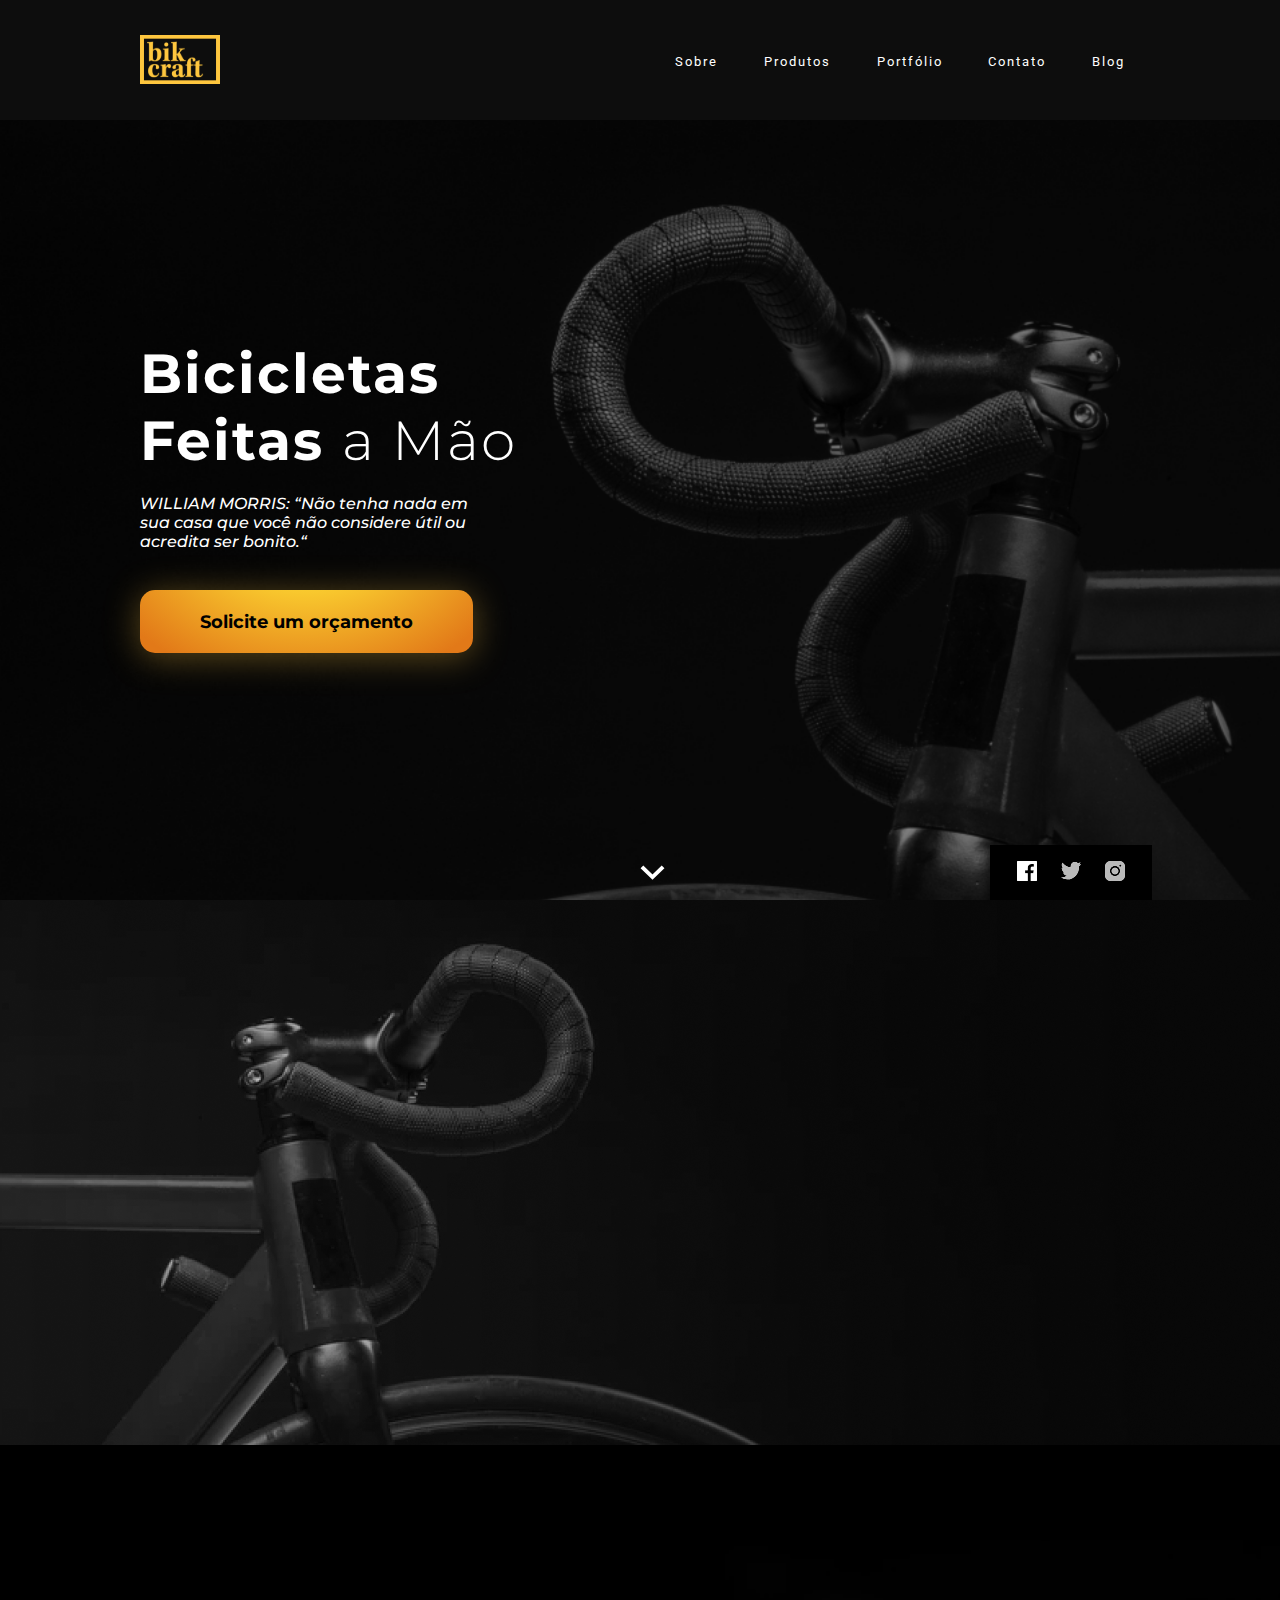
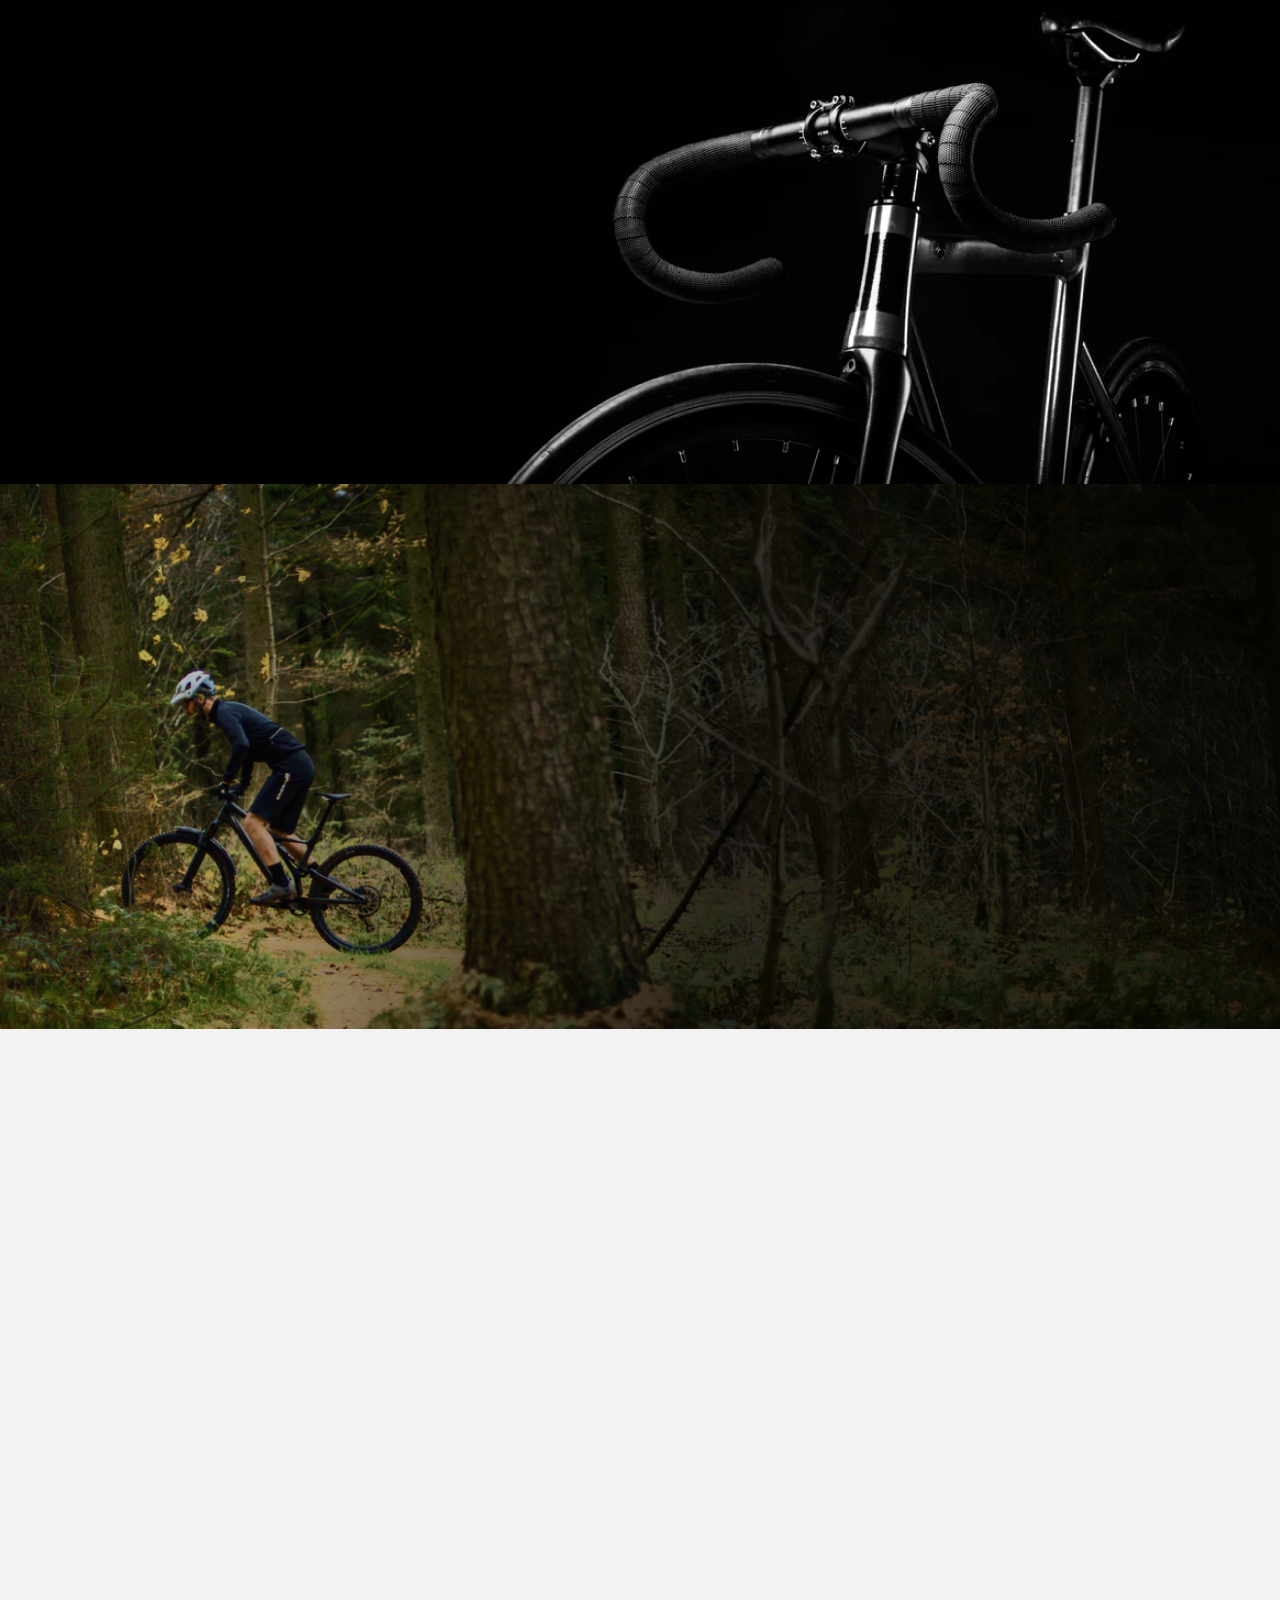
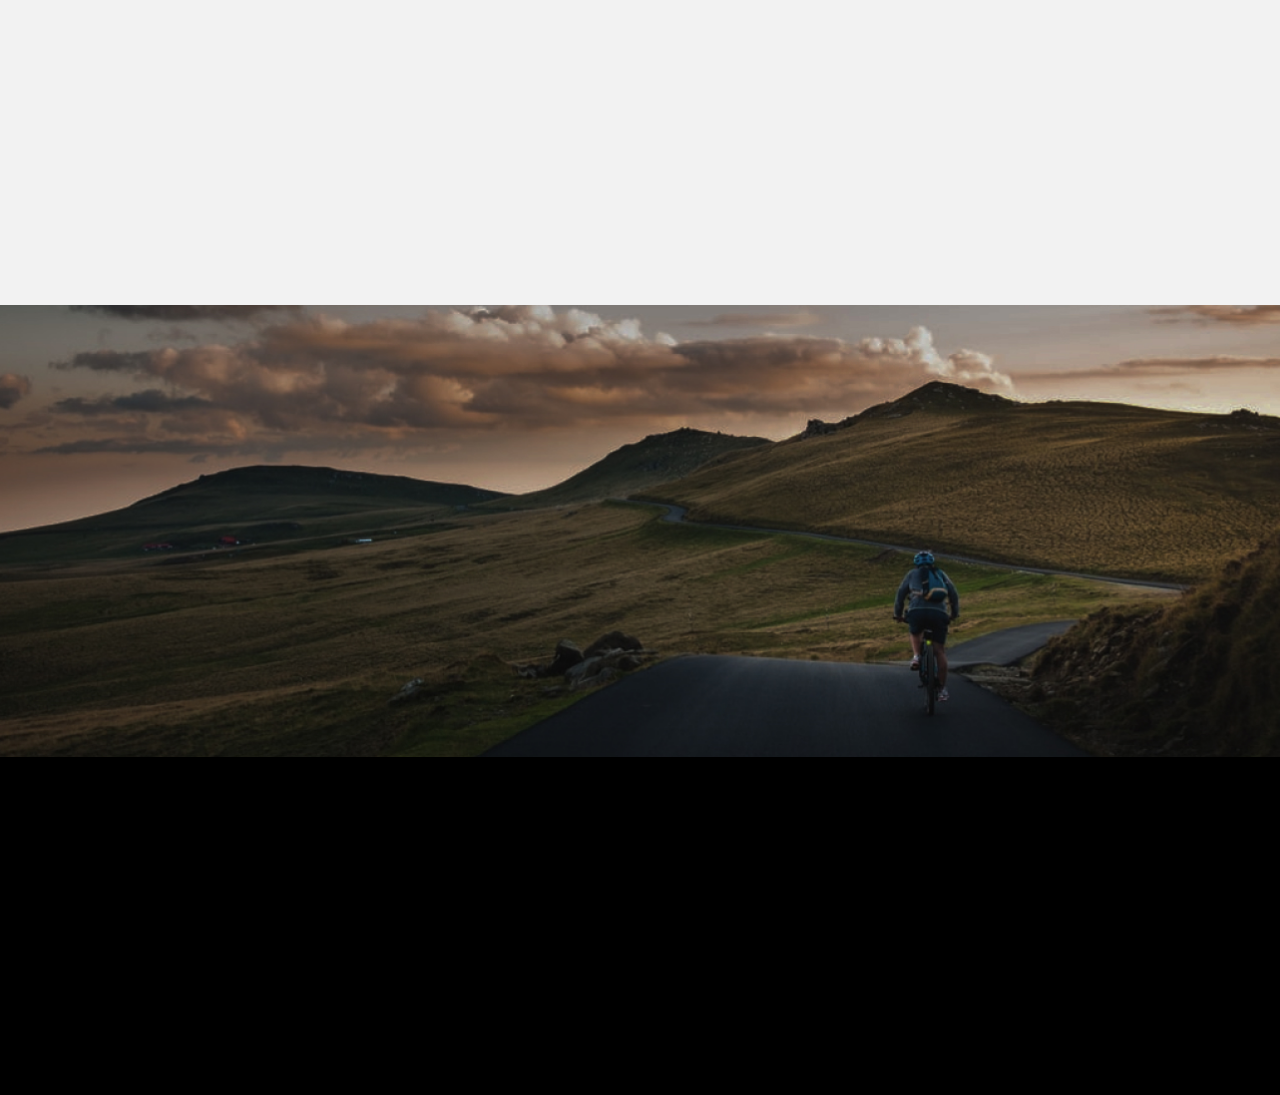
<file: index.html>
<!DOCTYPE html>
<html lang="pt-br">
<head>
  <meta charset="UTF-8">
  <meta http-equiv="X-UA-Compatible" content="IE=edge">
  <meta name="viewport" content="width=device-width, initial-scale=1.0">
  <link href="https://fonts.googleapis.com/css2?family=Montserrat:wght@400;600;700;900&family=Roboto&display=swap&family=Nunito:ital,wght@0,400;0,600;0,700;0,800;0,900;1,400&display=swap" rel="stylesheet">
  <link rel="stylesheet" href="css/style.css">
  <title>Bikcraft Redesign</title>
</head>
<body>
  <section>
    <!-- Header -->
    <header class="header">
      <nav class="container nav">
        <div class="logo">
          <a href="index.html"><img src="img/logo.svg" alt="Bikcraft"></a>
        </div>
        <button class="hambrguer" aria-expanded="false" aria-controls="menu">
          <span></span>
          <span></span>
          <span></span>
        </button>
        <ul class="menu">
          <li><a href="sobre.html">Sobre</a></li>
          <li><a href="#produtos">Produtos</a></li>
          <li><a href="#">Portfólio</a></li>
          <li><a href="#">Contato</a></li>
          <li><a href="#">Blog</a></li>
        </ul>
      </nav>
    </header>

    <!-- Introdução -->
    <section class="introducao">
      <div class="container scroll-suave textos-intro">
        <h1>Bicicletas <br>Feitas <span>a Mão</span></h1>
        <blockquote>WILLIAM MORRIS: “Não tenha nada em sua casa que você não considere útil ou acredita ser bonito.“</blockquote>
        <button class="orcamento">Solicite um orçamento</button>
      </div>
      <div class="scroll">
        <a href="#durabilidade"><img src="img/scroll.svg" alt="scroll"></a>
      </div>
      <div class="redes-sociais">
        <a href="https://www.facebook.com/" target="blank"><img src="img/facebook.svg" alt="Facebook Bikcraft"></a>
        <a href="https://twitter.com/" target="blank"><img src="img/twitter.svg" alt="Twitter Bikcraft"></a>
        <a href="https://www.instagram.com/" target="blank"><img src="img/instagram.svg" alt="Instagram Bikcraft"></a>
      </div>
    </section>

    <!-- Durabilidade -->
    <section class="durabilidade" id="durabilidade">
      <div class="container scroll-suave textos">
        <h1>Durabilidade</h1>
        <p>Sólida como pedra, leve como o vento e <br>resistente como o diamante, são nossos <br>diferenciais.</p>
        <div class="btn-saiba-mais">
          <span>Saiba Mais</span>
          <img src="img/flecha.png" alt="Flecha">
        </div>
      </div>
    </section>

    <!-- Design -->
    <section class="design">
      <div class="container scroll-suave textos realinhar">
        <h1>Design</h1>
        <p>Feitas sob medida para o melhor conforto e <br>eficiência. Adaptamos a sua Bikcraft para o<br> seu corpo.</p>
        <div class="btn-saiba-mais">
          <span>Saiba Mais</span>
          <img src="img/flecha.png" alt="Flecha">
        </div>
      </div>
    </section>

    <!-- Sustentabilidade -->
    <section class="sustentabilidade">
      <div class="container scroll-suave textos">
        <h1>Sustentabilidade</h1>
        <p>Além de ajudar a cuidar do meio ambiente,<br> tirando carros da rua, toda a produção é<br> sustentável.</p>
        <div class="btn-saiba-mais">
          <span>Saiba Mais</span>
          <img src="img/flecha.png" alt="Flecha">
        </div>
      </div>
    </section>

    <!-- Bicicletas -->
    <section id="produtos" class="container bikes">
      <div class="botoes scroll-suave">
        <div class="btn-padrao"><img src="img/icone-passeio.svg" alt="Botão Passeio"><span>Bikcraft Passeio</span></div>
        <div class="btn-padrao"><img src="img/icone-esporte.svg" alt="Botão Esporte"><span>Bikcraft Esporte</span></div>
        <div class="btn-padrao"><img src="img/icone-retro.svg" alt="Botão Retrô"><span>Bikcraft Retrô</span></div>
      </div>
      <div class="tipo-bike scroll-suave">
        <div class="passeio">
          <div class="mini-galeria">
            <div class="icones-passeio">
              <div class="icone-1"></div>
              <div class="icone-2"></div>
              <div class="icone-3"></div>
            </div>
          </div>
          <div class="imagens-passeio">
            <div class="img-1">
              <img src="img/passeio-1.png" alt="Passeio Imagem 1">
            </div>
            <div class="img-2">
              <img src="img/passeio-2.png" alt="Passeio Imagem 2">
            </div>
            <div class="img-3">
              <img src="img/passeio-3.png" alt="Passeio Imagem 3">
            </div>
          </div>
          <div class="caracteristicas">
            <h1>Bikcraft Passeio</h1>
            <p>Muito melhor do que passear pela orla a vidros fechados. A Bikcraft Passeio é uma bicicleta que une conforto e praticidade para o seu dia a dia. Você nunca mais vai querer saber de outra.</p>
            <div class="barras">
              <p>Conforto</p>
              <div class="conforto"></div>
              <p>Praticidade</p>
              <div class="praticidade"></div>
              <p>Design</p>
              <div class="design-barra"></div>
              <p>Versatilidade</p>
              <div class="versatilidade"></div>
            </div>
          </div>
        </div>
        <div class="esporte">
          <div class="mini-galeria">
            <div class="icones-esporte">
              <div class="icone-1"></div>
              <div class="icone-2"></div>
              <div class="icone-3"></div>
            </div>
          </div>
          <div class="imagens-esporte">
            <div class="img-1">
              <img src="img/esporte-1.png" alt="Passeio Esporte 1">
            </div>
            <div class="img-2">
              <img src="img/esporte-2.png" alt="Passeio Esporte 2">
            </div>
            <div class="img-3">
              <img src="img/esporte-3.png" alt="Passeio Esporte 3">
            </div>
          </div>
          <div class="caracteristicas">
            <h1>Bikcraft Esporte</h1>
            <p>Mais rápida do que Forrest Gump, ninguém vai pegar você. A Bikcraft Esporte é uma bicicleta desenhada para a máxima performance. O seu desempenho supera qualquer uma da categoria.</p>
            <div class="barras">
              <p>Conforto</p>
              <div class="conforto"></div>
              <p>Praticidade</p>
              <div class="praticidade"></div>
              <p>Design</p>
              <div class="design-barra"></div>
              <p>Versatilidade</p>
              <div class="versatilidade"></div>
            </div>
          </div>
        </div>
        <div class="retro">
          <div class="mini-galeria">
            <div class="icones-retro">
              <div class="icone-1"></div>
              <div class="icone-2"></div>
              <div class="icone-3"></div>
            </div>
          </div>
          <div class="imagens-retro">
            <div class="img-1">
              <img src="img/retro-1.png" alt="Imagem Retrô 1">
            </div>
            <div class="img-2">
              <img src="img/retro-2.png" alt="Imagem Retrô 2">
            </div>
            <div class="img-3">
              <img src="img/retro-3.png" alt="Imagem Retrô 3">
            </div>
          </div>
          <div class="caracteristicas">
            <h1>Bikcraft Retrô
            </h1>
            <p>O passado volta para lembrarmos o que devemos fazer no futuro. A Bikcraft Retrô é uma bicicleta estiloza, feita para você que gosta do clássico, mas que não abre mão do conforto.</p>
            <div class="barras">
              <p>Conforto</p>
              <div class="conforto"></div>
              <p>Praticidade</p>
              <div class="praticidade"></div>
              <p>Design</p>
              <div class="design-barra"></div>
              <p>Versatilidade</p>
              <div class="versatilidade"></div>
            </div>
          </div>
        </div>
      </div>
    </section>

    <!-- Quebra -->
    <section class="quebra">
      <div class="container scroll-suave quote">
        <p>“o verdadeiro segredo da felicidade está em ter um genuíno <br>interesse por todos os detalhes da vida cotidiana.”
        </p>
        <h2>William Morris</h2>
      </div>
    </section>

    <!-- Footer -->
    <footer class="footer">
      <div class="informacoes scroll-suave container">
        <div class="historia">
          <h2>Nossa História</h2>
          <p>Quando iniciamos a Bikcraft queriamos apenas um produto que adoraríamos utilizar. Eramos apaixonados por pedalar e também por fazer as coisas com as nossas próprias mãos. Assim surgiu um sonho na garagem da nossa casa.</p>
        </div>
        <div class="contato">
          <h2>Contato</h2>
          <p>- +55 21 9999-9999<br>
            - contato@bikcraft.com<br>
            - Rua Ali Perto - Botafogo
          </p>
        </div>
        <div class="redes-sociais">
          <h2>Rede Sociais</h2>
          <a href="https://www.facebook.com/" target="blank"><img src="img/facebook.svg" alt="Facebook Bikcraft"></a>
          <a href="https://twitter.com/" target="blank"><img src="img/twitter.svg" alt="Twitter Bikcraft"></a>
          <a href="https://www.instagram.com/" target="blank"><img src="img/instagram.svg" alt="Instagram Bikcraft"></a>
        </div>
        <div class="cop">
          <p>Redesign - Bikcraft 2021 - Alguns direitos reservados. <br>Codificado por <a href="https://github.com/ArlissonC" target="blank">Arlisson Costa</a><br>Redesign idealizado por <a href="https://www.linkedin.com/in/helloozy/" target="blank">Hosana Rodrigues</a></p>
          <img src="img/logo-branca.svg" alt="Bikcraft">
        </div>
      </div>
    </footer>
  </section>
  <script type="module" src="./js/script.js"></script>
</body>
</html>
</file>
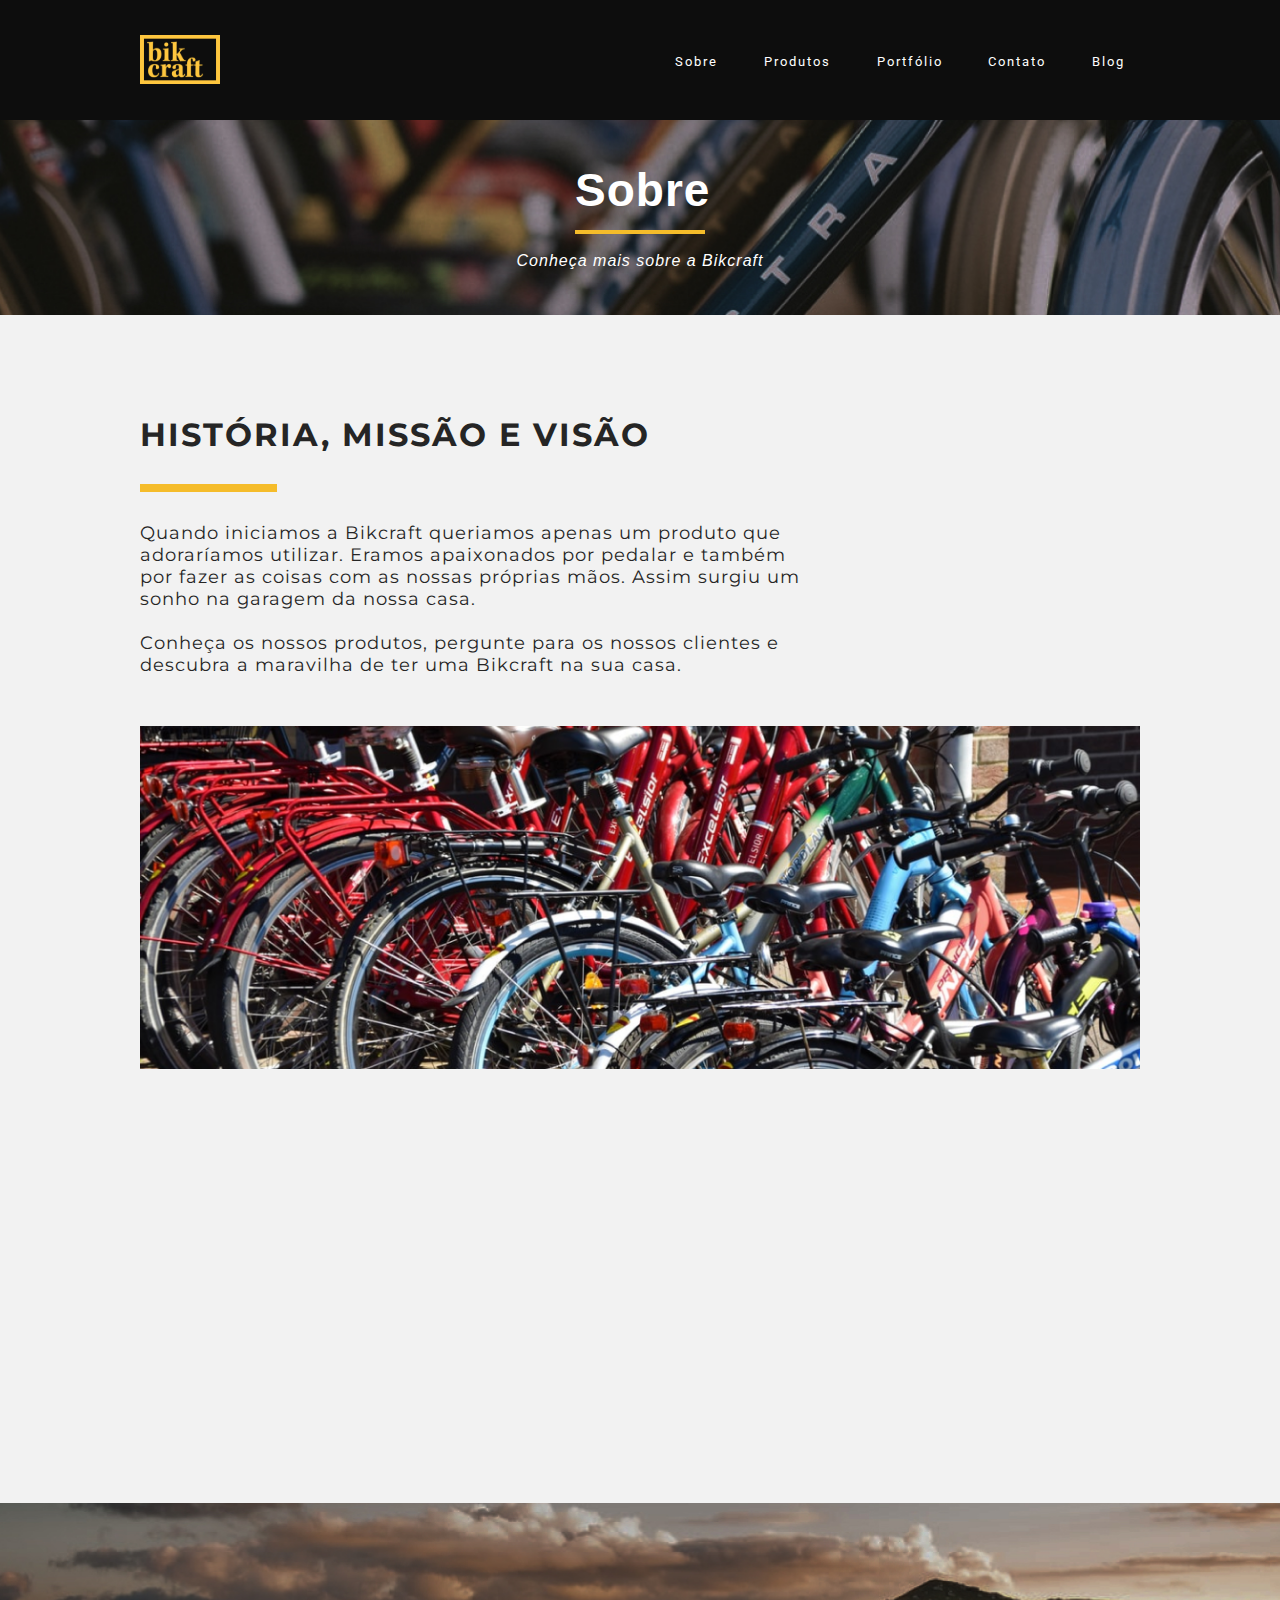
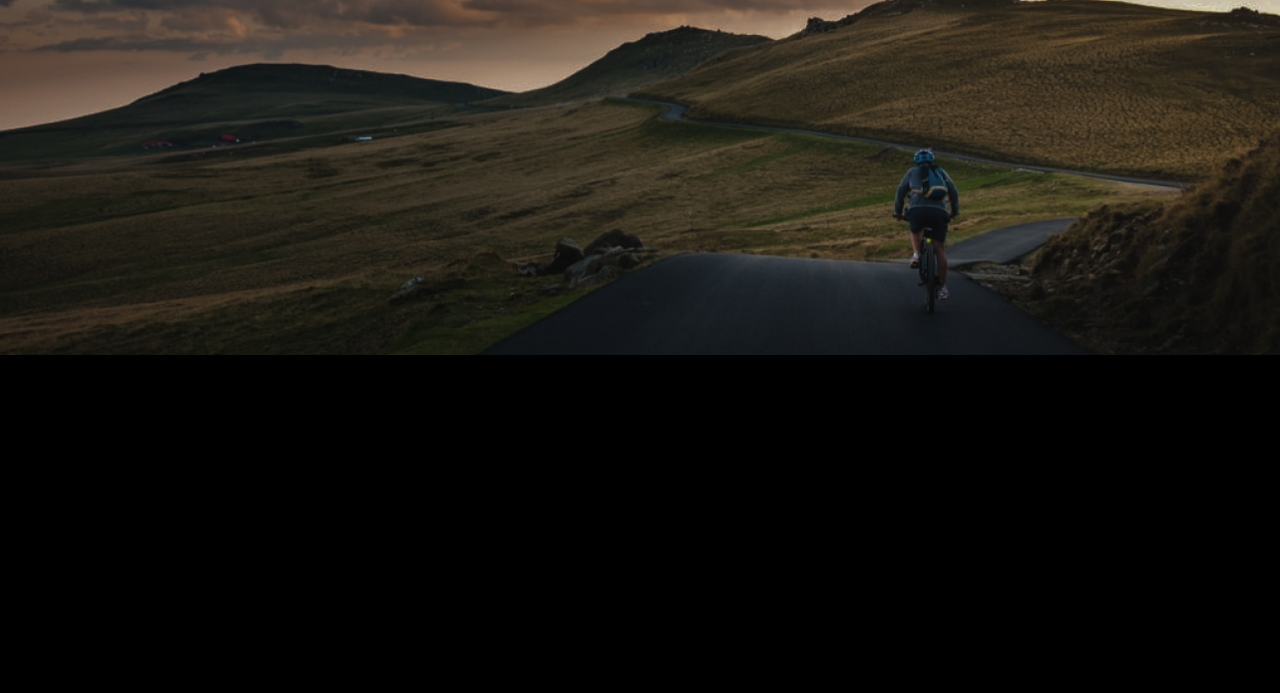
<file: sobre.html>
<!DOCTYPE html>
<html lang="pt-br">
<head>
  <meta charset="UTF-8">
  <meta http-equiv="X-UA-Compatible" content="IE=edge">
  <meta name="viewport" content="width=device-width, initial-scale=1.0">
  <link href="https://fonts.googleapis.com/css2?family=Montserrat:wght@400;600;700;900&family=Roboto&display=swap" rel="stylesheet">
  <link rel="stylesheet" href="css/style.css">
  <title>Sobre</title>
</head>
<body>
  <section>
    <!-- Header -->
    <header class="header">
      <nav class="container nav">
        <div class="logo">
          <a href="index.html"><img src="img/logo.svg" alt="Bikcraft"></a>
        </div>
        <button class="hambrguer" aria-expanded="false" aria-controls="menu">
          <span></span>
          <span></span>
          <span></span>
        </button>
        <ul class="menu">
          <li><a href="sobre.html">Sobre</a></li>
          <li><a href="#produtos">Produtos</a></li>
          <li><a href="#">Portfólio</a></li>
          <li><a href="#">Contato</a></li>
          <li><a href="#">Blog</a></li>
        </ul>
      </nav>
    </header>
    <!-- Sobre -->
    <section class="sobre">
      <div class="bg-sobre">
        <h1 class="titulo-sobre">Sobre</h1>
        <p class="conheca-mais">Conheça mais sobre a Bikcraft </p>
      </div>
      <div class="container historia-missao scroll-suave">
        <h1>História, Missão e Visão</h1>
        <p>Quando iniciamos a Bikcraft queriamos apenas um produto que<br> adoraríamos utilizar. Eramos apaixonados por pedalar e também<br> por fazer as coisas com as nossas próprias mãos. Assim surgiu um<br> sonho na garagem da nossa casa.<br><br>Conheça os nossos produtos, pergunte para os nossos clientes e<br> descubra a maravilha de ter uma Bikcraft na sua casa.</p>
        <img src="img/sobre-img1.png" alt="Imagem Bicicletas">
      </div>
      <div class="valores container scroll-suave">
        <div class="lista-valores scroll-suave">
          <img src="img/linhas-sobre.svg" alt="">
          <div class="qualidade-processo">
            <img src="img/sobre-icon1.svg" alt="Ícone Bicicleta">
            <p class="valores-descricao">Qualidade no processo</p>
          </div>
          <div class="diversao">
            <img src="img/sobre-icon2.svg" alt="Ícone Bicicleta">
            <p class="valores-descricao">Diversão</p>
          </div>
          <div class="foco">
            <img src="img/sobre-icon3.svg" alt="Ícone Bicicleta">
            <p class="valores-descricao">Foco no cliente</p>
          </div>
          <div class="natureza">
            <img src="img/sobre-icon4.svg" alt="Ícone Bicicleta">
            <p class="valores-descricao">Preservando a natureza</p>
          </div>
        </div>
      </div>

    </section>
    <!-- Quebra -->
    <section class="quebra">
      <div class="container scroll-suave quote">
        <p>“o verdadeiro segredo da felicidade está em ter um genuíno <br>interesse por todos os detalhes da vida cotidiana.”
        </p>
        <h2>William Morris</h2>
      </div>
    </section>
    <!-- Footer -->
    <footer class="footer">
      <div class="informacoes scroll-suave container">
        <div class="historia">
          <h2>Nossa História</h2>
          <p>Quando iniciamos a Bikcraft queriamos apenas um produto que adoraríamos utilizar. Eramos apaixonados por pedalar e também por fazer as coisas com as nossas próprias mãos. Assim surgiu um sonho na garagem da nossa casa.</p>
        </div>
        <div class="contato">
          <h2>Contato</h2>
          <p>- +55 21 9999-9999<br>
            - contato@bikcraft.com<br>
            - Rua Ali Perto - Botafogo
          </p>
        </div>
        <div class="redes-sociais">
          <h2>Rede Sociais</h2>
          <a href="https://www.facebook.com/" target="blank"><img src="img/facebook.svg" alt="Facebook Bikcraft"></a>
          <a href="https://twitter.com/" target="blank"><img src="img/twitter.svg" alt="Twitter Bikcraft"></a>
          <a href="https://www.instagram.com/" target="blank"><img src="img/instagram.svg" alt="Instagram Bikcraft"></a>
        </div>
        <div class="cop">
          <p>Redesign - Bikcraft 2021 - Alguns direitos reservados. <br>Codificado por <a href="https://github.com/ArlissonC" target="blank">Arlisson Costa</a><br>Redesign idealizado por <a href="https://www.linkedin.com/in/helloozy/" target="blank">Hosana Rodrigues</a></p>
          <img src="img/logo-branca.svg" alt="Bikcraft">
        </div>
      </div>
    </footer>
  </section>
  <script type="module" src="js/script.js"></script>
</body>
</html>
</file>
<file: css/style.css>
@import "geral.css";
@import "sobre.css";
</file>
